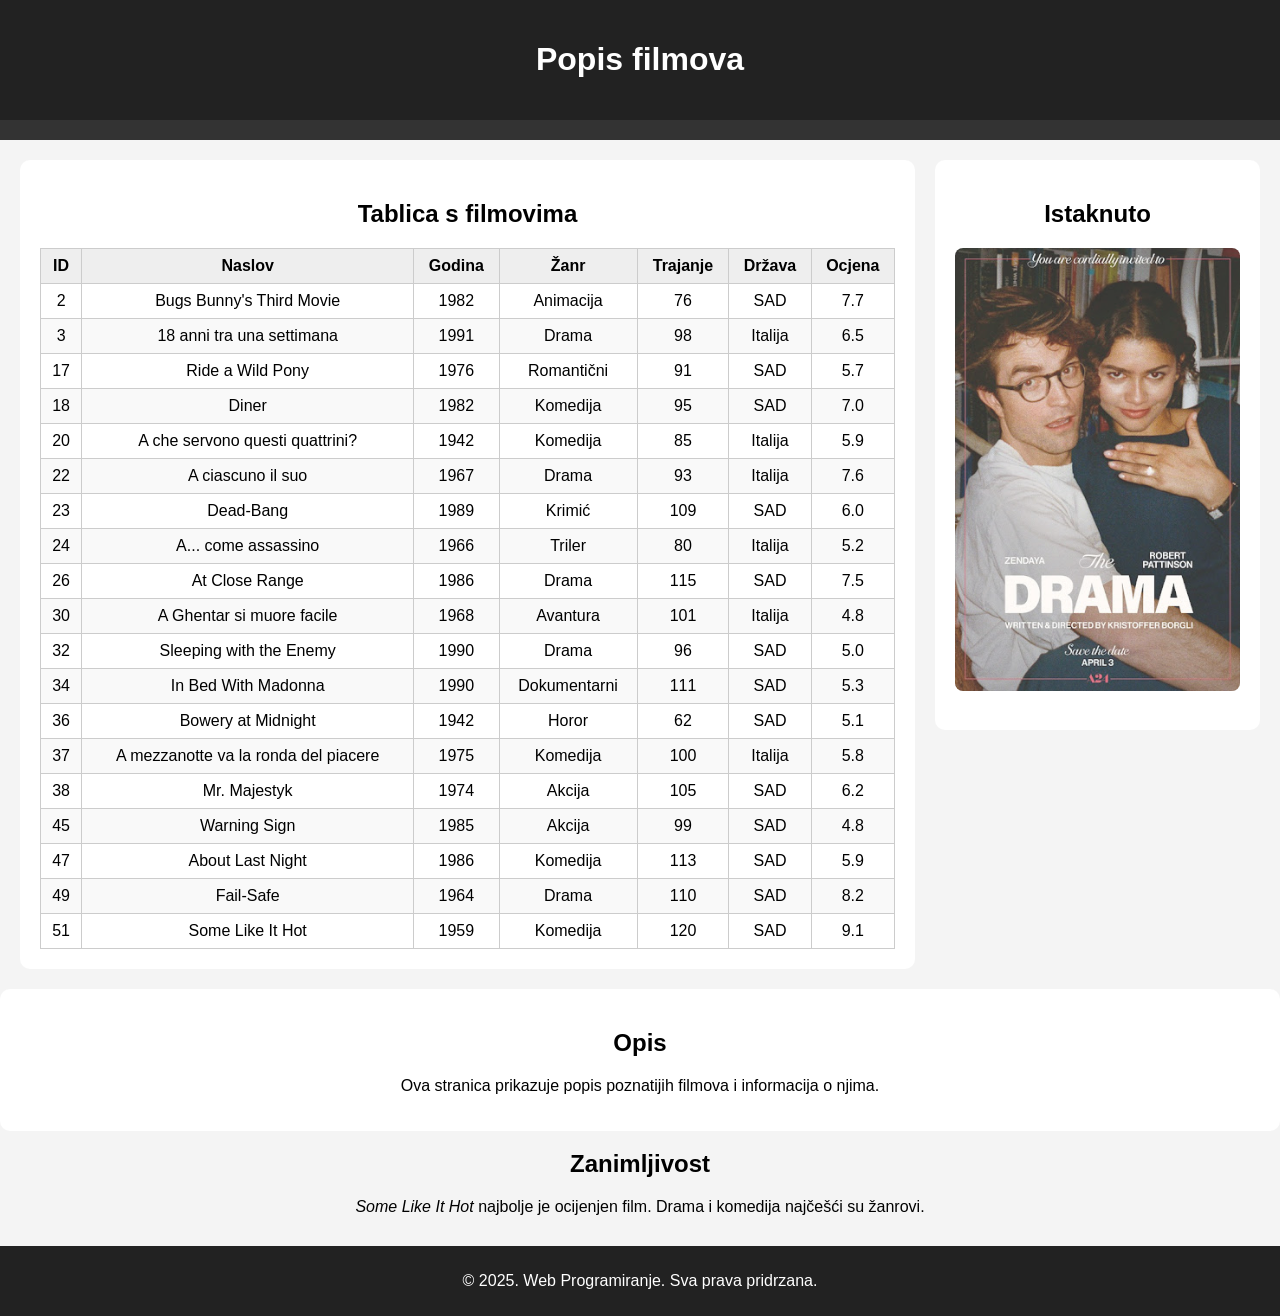
<file: index.html>
<!DOCTYPE html>
	<html lang="hr">
	<head>
		<meta charset="UTF-8">
		<meta name="viewport" content="width=device-width, initial-scale=1.0">
		<!--dodati meta tag bitan za stranicu-->
		<meta name="description" content="Web stranica o filmovima, sa popisom i galerijom">
		<!--dodati link za css dokumente -->
		<link rel="stylesheet" href="style.css">
		<title>Popis filmova</title> <!--promijeniti odgovarajući tekst na stranici
		ovo je samo predložak-->
	</head>
	<body>
		<header>
			<h1>Popis filmova</h1>
		</header>
		
		<div class="nav-wrapper">
			<nav aria-label="Main navigation"> <!-- dodati obilježja za ARIA-->
				<ul> <!-- dodati da je navigacija lijevo poravnata i da je skrivena
									
					LV1: bez upotrebe javascripta -->
					<li><a href="index.html">Početna</a></li>
					<li><a href="grafikon.html">Grafikoni</a></li>
					<li><a href="slike.html">Galerija</a></li>
				</ul>
			</nav>
		</div>
		
		<main>
			<div class="content-layout">
				<section aria-labelledby="movie-table">
					<h2 id="mobvie-table">Tablica s filmovima</h2>

					<table>
						<thead>
							<tr>
							<th>ID</th>
							<th>Naslov</th>
							<th>Godina</th>
							<th>Žanr</th>
							<th>Trajanje</th>
							<th>Država</th>
							<th>Ocjena</th>
						</tr>
						</thead>

						<tbody>
							<tr><td>2</td><td>Bugs Bunny's Third Movie</td><td>1982</td><td>Animacija</td><td>76</td><td>SAD</td><td>7.7</td></tr>
							<tr><td>3</td><td>18 anni tra una settimana</td><td>1991</td><td>Drama</td><td>98</td><td>Italija</td><td>6.5</td></tr>
							<tr><td>17</td><td>Ride a Wild Pony</td><td>1976</td><td>Romantični</td><td>91</td><td>SAD</td><td>5.7</td></tr>
							<tr><td>18</td><td>Diner</td><td>1982</td><td>Komedija</td><td>95</td><td>SAD</td><td>7.0</td></tr>
							<tr><td>20</td><td>A che servono questi quattrini?</td><td>1942</td><td>Komedija</td><td>85</td><td>Italija</td><td>5.9</td></tr>
							<tr><td>22</td><td>A ciascuno il suo</td><td>1967</td><td>Drama</td><td>93</td><td>Italija</td><td>7.6</td></tr>
							<tr><td>23</td><td>Dead-Bang</td><td>1989</td><td>Krimić</td><td>109</td><td>SAD</td><td>6.0</td></tr>
							<tr><td>24</td><td>A... come assassino</td><td>1966</td><td>Triler</td><td>80</td><td>Italija</td><td>5.2</td></tr>
							<tr><td>26</td><td>At Close Range</td><td>1986</td><td>Drama</td><td>115</td><td>SAD</td><td>7.5</td></tr>
							<tr><td>30</td><td>A Ghentar si muore facile</td><td>1968</td><td>Avantura</td><td>101</td><td>Italija</td><td>4.8</td></tr>
							<tr><td>32</td><td>Sleeping with the Enemy</td><td>1990</td><td>Drama</td><td>96</td><td>SAD</td><td>5.0</td></tr>
							<tr><td>34</td><td>In Bed With Madonna</td><td>1990</td><td>Dokumentarni</td><td>111</td><td>SAD</td><td>5.3</td></tr>
							<tr><td>36</td><td>Bowery at Midnight</td><td>1942</td><td>Horor</td><td>62</td><td>SAD</td><td>5.1</td></tr>
							<tr><td>37</td><td>A mezzanotte va la ronda del piacere</td><td>1975</td><td>Komedija</td><td>100</td><td>Italija</td><td>5.8</td></tr>
							<tr><td>38</td><td>Mr. Majestyk</td><td>1974</td><td>Akcija</td><td>105</td><td>SAD</td><td>6.2</td></tr>
							<tr><td>45</td><td>Warning Sign</td><td>1985</td><td>Akcija</td><td>99</td><td>SAD</td><td>4.8</td></tr>
							<tr><td>47</td><td>About Last Night</td><td>1986</td><td>Komedija</td><td>113</td><td>SAD</td><td>5.9</td></tr>
							<tr><td>49</td><td>Fail-Safe</td><td>1964</td><td>Drama</td><td>110</td><td>SAD</td><td>8.2</td></tr>
							<tr><td>51</td><td>Some Like It Hot</td><td>1959</td><td>Komedija</td><td>120</td><td>SAD</td><td>9.1</td></tr>
						</tbody>				
					</table>
				</section>

				<aside>
					<h2 id="featured">Istaknuto</h2>
					<picture>
						<source media="(min-width: 800px)" srcset="images\image2.jpg">
						<img src="images/image1.webp">
					</picture>
				</aside>
			</div>

			<section aria-labelledby="about"> <!-- dodati neke od obilježja za ARIA-->
				<h2 id="about">Opis</h2>
				<p>Ova stranica prikazuje popis poznatijih filmova i informacija o njima.</p>
			</section>
			<!-- dodati jedan aside na desnoj strani s ugrađenom google mapom/filmom ili slično-->
			<article aria-labelledby="fact">
				<h2>Zanimljivost</h2>
				<p>
					<em>Some Like It Hot</em> najbolje je ocijenjen film.
					Drama i komedija najčešći su žanrovi. 
				</p>
			</article>
			

			<!--dodati odgovarajuće elemente na temelju danog zadatka: tablice, slike, tekst
			Nepotrebno obrisati! -->
		</main>
			
		<footer>
		<p>&copy; 2025. Web Programiranje. Sva prava pridrzana.</p>
		</footer>
	</body>
	</html>
</file>
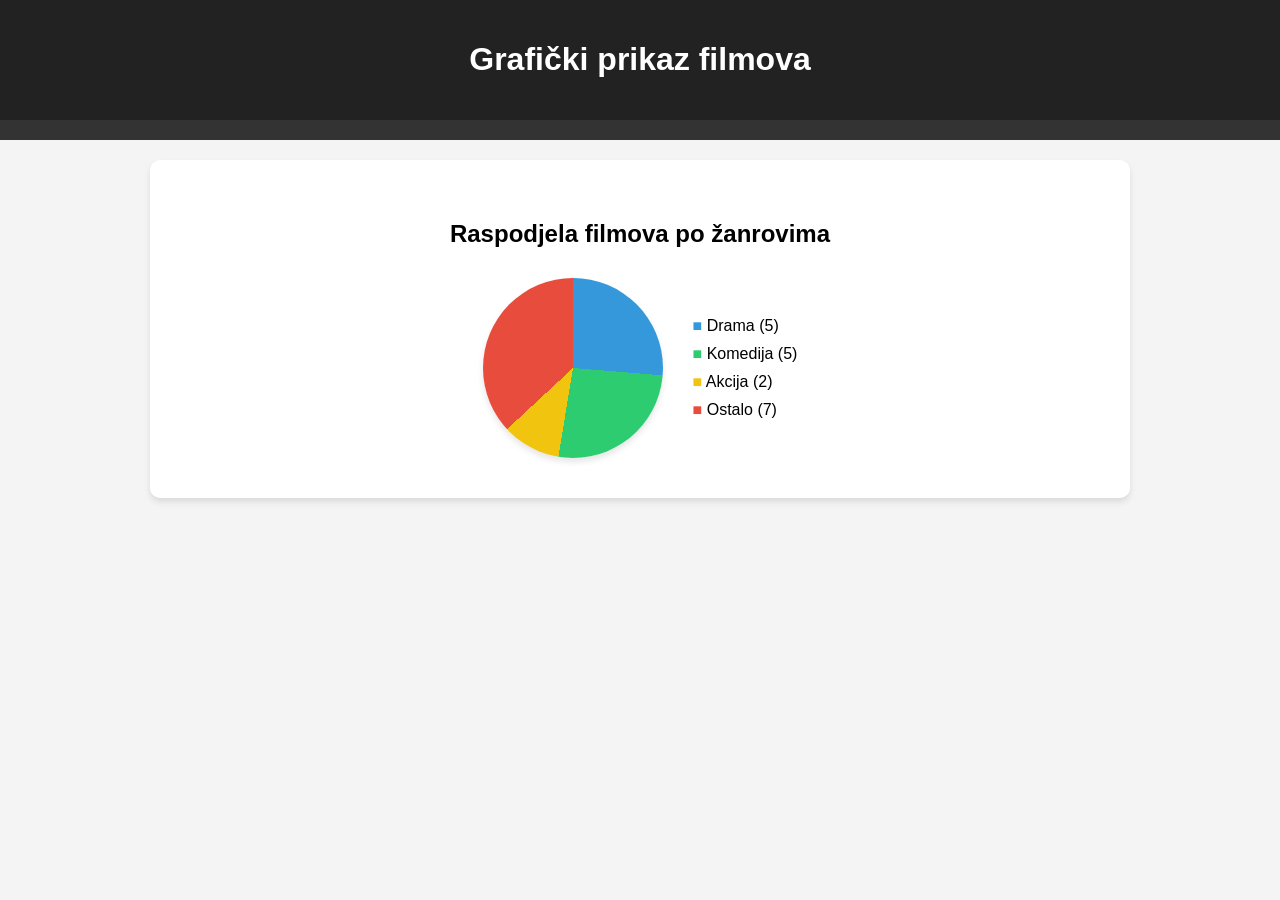
<file: grafikon.html>
<!DOCTYPE html>
<html lang="en">
    <head>
        <meta charset="UTF-8">
        <meta name="viewport" content="width=device-width, initial-scale=1.0">
        <title>Grafikon</title>
        <link rel="stylesheet" href="style.css">
    </head>
    <body>
        <header>
            <h1>Grafički prikaz filmova</h1>
        </header> 
        
        <div class="nav-wrapper">
			<nav aria-labelledby="Main navigation"> <!-- dodati obilježja za ARIA-->
				<ul> <!-- dodati da je navigacija lijevo poravnata i da je skrivena
									
					LV1: bez upotrebe javascripta -->
					<li><a href="index.html">Početna</a></li>
					<li><a href="grafikon.html">Grafikoni</a></li>
					<li><a href="slike.html">Galerija</a></li>
				</ul>
			</nav>
		</div>

        <main class="content">
            <h2>Raspodjela filmova po žanrovima</h2>

            <div class="chart-wrapper">
                <figure>
                    <div class="pie-visual"></div>
                    <figcaption>
                          <ul class="pie-chart">
                            <li><span style="color:#3498db;">■</span> Drama (5)</li>
                            <li><span style="color:#2ecc71;">■</span> Komedija (5)</li>
                            <li><span style="color:#f1c40f;">■</span> Akcija (2)</li>
                            <li><span style="color:#e74c3c;">■</span> Ostalo (7)</li>
                        </ul>
                    </figcaption>
                </figure>
            </div>
        </main>
    </body>
</html>
</file>
<file: style.css>
/* Opći stilovi */
body {
    font-family: Arial, sans-serif;
    margin: 0;
    padding: 0;
    background-color: #f4f4f4;
    text-align: center;
}

/* Header i navigacija */
header {
    background: #222;
    color: white;
    padding: 20px;
}

.nav-menu {
    display: flex;
    justify-content: center;
    list-style: none;
    padding: 0;
    margin: 0;
}

.nav-menu li {
    margin: 0 15px;
}

.nav-menu a {
    text-decoration: none;
    color: white;
    font-weight: bold;
}

/* Sekcije */
.content {
    padding: 40px;
    max-width: 900px;
    margin: auto;
    background: white;
    margin-top: 20px;
    border-radius: 10px;
    box-shadow: 0px 4px 6px rgba(0, 0, 0, 0.1);
}

/* Flexbox za podatke */
.data-container {
    display: flex;
    justify-content: space-around;
    align-items: center;
    flex-wrap: wrap;
    margin-top: 20px;
}

:root{
     --drama: #3498db;
    --komedija: #2ecc71;
    --akcija: #f1c40f;
    --ostalo: #e74c3c;
    --chart-size: 180px;
}

.chart-wrapper{
    display:flex;
    justify-content: center;
    align-items: center;
    margin-top:30px;
}

.chart-wrapper figure{
    display:flex;
    align-items: center;
    gap:30px;
    flex-wrap:wrap;
    margin:0;
}

.pie-visual{
    width: var(--chart-size);
    height: var(--chart-size);
    border-radius: 50%;
    background: conic-gradient(
         var(--drama) 0% 26.3%,
        var(--komedija) 26.3% 52.6%,
        var(--akcija) 52.6% 63.1%,
        var(--ostalo) 63.1% 100%
    );
    margin: 0 auto;
    box-shadow: 0px 4px 6px rgba(0, 0, 0, 0.1);
}

.pie-visual:hover {
    transform: scale(1.05);
    box-shadow: 0px 6px 16px rgba(0, 0, 0, 0.25);
}

.pie-chart{
    list-style: none;
    padding:0;
    margin:0;
    text-align: left;
}

.pie-chart li {
    margin: 10px 0;
    font-size: 16px;
}

.pie-chart li {
    margin: 10px 0;
    font-size: 16px;
    transition: transform 0.2s ease, color 0.2s ease;
}

.pie-chart li:hover {
    transform: translateX(5px);
    color: #111;
}

/* Flexbox analiza sekcija */
.analysis-flex {
    display: flex;
    justify-content: space-around;
    flex-wrap: wrap; /* wrap */
    gap: 20px;
    margin-top: 20px;
}

.analysis-box {
    background: #e3e3e3;
    padding: 20px;
    border-radius: 8px;
    box-shadow: 0px 2px 4px rgba(0, 0, 0, 0.1);
    flex: 1;
    min-width: 250px;
    max-width: 300px;
}

/* Flexbox za kontakt formu */
.form-flex {
    display: flex;
    flex-direction: column;
    gap: 10px;
    align-items: center;
}

input, button {
    width: 80%;
    padding: 10px;
    border: 1px solid #ccc;
    border-radius: 5px;
}

button {
    background-color: #3498db;
    color: white;
    border: none;
    cursor: pointer;
    width: 50%;
}

button:hover {
    background-color: #2980b9;
}

/* Footer */
footer {
    margin-top: 30px;
    padding: 10px;
    background: #222;
    color: white;
}

/* Responzivnost */
@media (max-width: 768px) {
    .data-container {
        flex-direction: column;
        align-items: center;
    }

    .analysis-flex {
        flex-direction: column;
        align-items: center;
    }

    .nav-menu {
        flex-direction: column;
        text-align: center;
    }

    .form-flex input, .form-flex button {
        width: 100%;
    }

    .content-layout{
        flex-direction: column;
    }

    aside{
        width:100%;
    }

    .chart-wrapper figure {
        flex-direction: column;
        text-align: center;
    }

    .pie-chart {
        text-align: center;
    }
}

.nav-wrapper{
    position:relative;
    background: #333;
    padding:10px;
}

.menu-toggle{
    background-color: #555;
    color:white;
    border: none;
    padding: 10px 16px;
    cursor:pointer;
}

nav{
    display:none;
}

.nav-wrapper:hover nav{
    display:block;
}

nav ul{
    list-style: none;
    padding:0;
    margin:10px 0 0 0;
    display: flex;
    align-items: flex-start;
    gap:10px;
}

nav ul li a{
    color:white;
    text-decoration: none;
    background: #444;
    display: inline-block;
    border-radius: 5px;
}

.content-layout{
    display:flex;
    gap:20px;
    align-items: flex-start;
    padding:20px
}

section{
    flex:3;
    background-color: white;
    padding:20px;
    border-radius: 10px;
}

aside{
    flex:1;
    background-color: white;
    padding: 20px;
    border-radius: 10px;
}

aside img{
    width:100%;
    margin-bottom: 15px;
    border-radius: 8px;
    opacity: 0.8;
}

aside img:hover {
    opacity: 1;
    transform: scale(1.1);
}

table{
    width:100%;
    border-collapse: collapse;
    margin-top: 15px;
}

th,td{
    border: 1px solid #ccc;
    padding: 8px;
}

th{
    background-color: #eee;
}

tr:nth-child(even){
    background-color: #f9f9f9;
}
</file>
